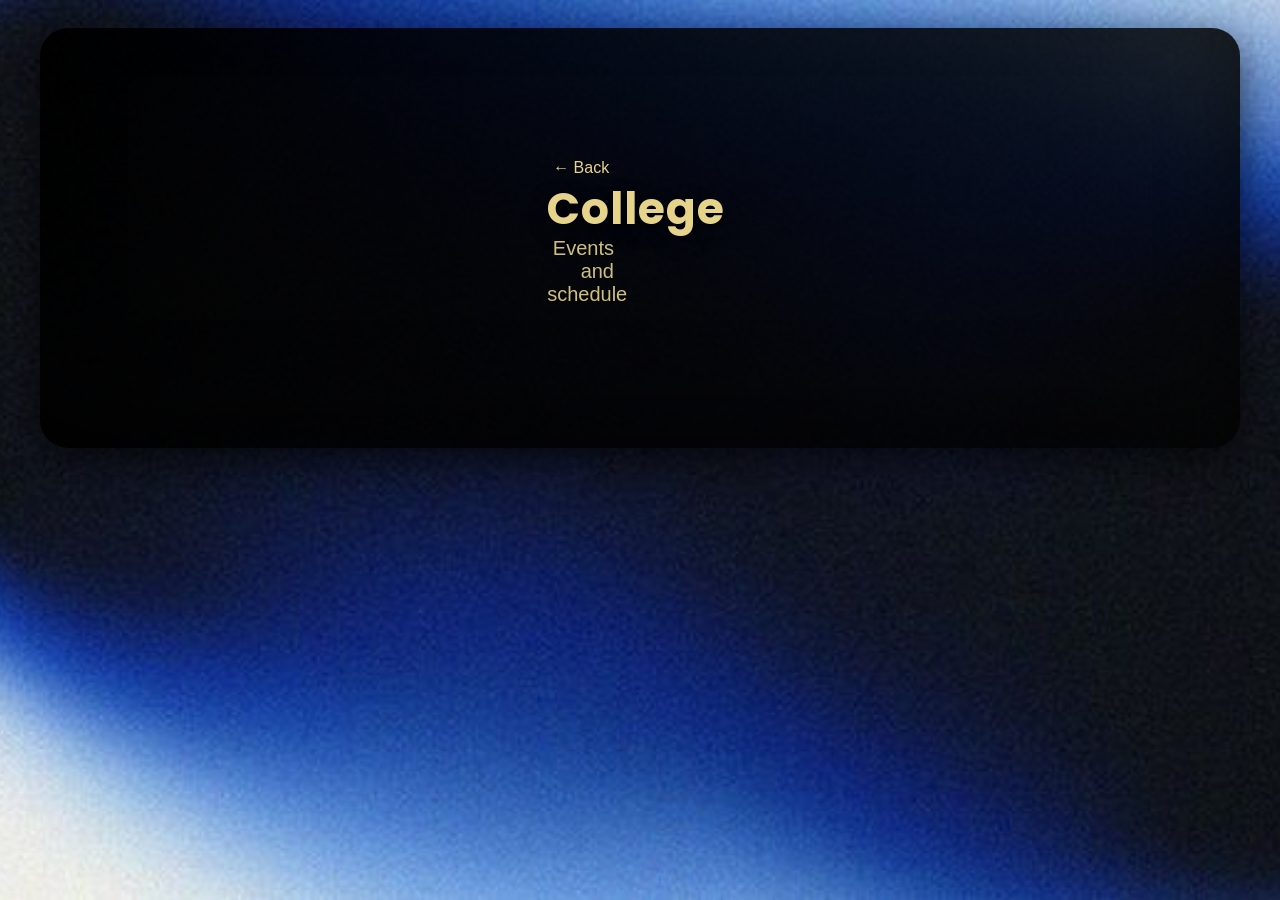
<file: frontend/event.html>
<!doctype html>
<html lang="en">
<head>
  <meta charset="utf-8" />
  <meta name="viewport" content="width=device-width,initial-scale=1" />
  <title>College Events — Event Horizon</title>
  <link href="https://fonts.googleapis.com/css2?family=Poppins:wght@600;700;800&display=swap" rel="stylesheet">
  <link rel="stylesheet" href="style.css">
</head>
<body>
  <header class="college-hero">
    <div class="college-hero-inner">
      <button onclick="history.back()" class="back-btn">← Back</button>
      <h1 id="collegeTitle">College</h1>
      <p id="collegeIntro">Events and schedule</p>
    </div>
  </header>

  <main class="college-content" id="collegeContent">
    <!-- JS will render events here -->
  </main>
<h1 id="eventTitle"></h1>
<p id="eventDetail"></p>

<div id="eventList"></div>
  <script src="event.js"></script>
</body>
</html>
</file>
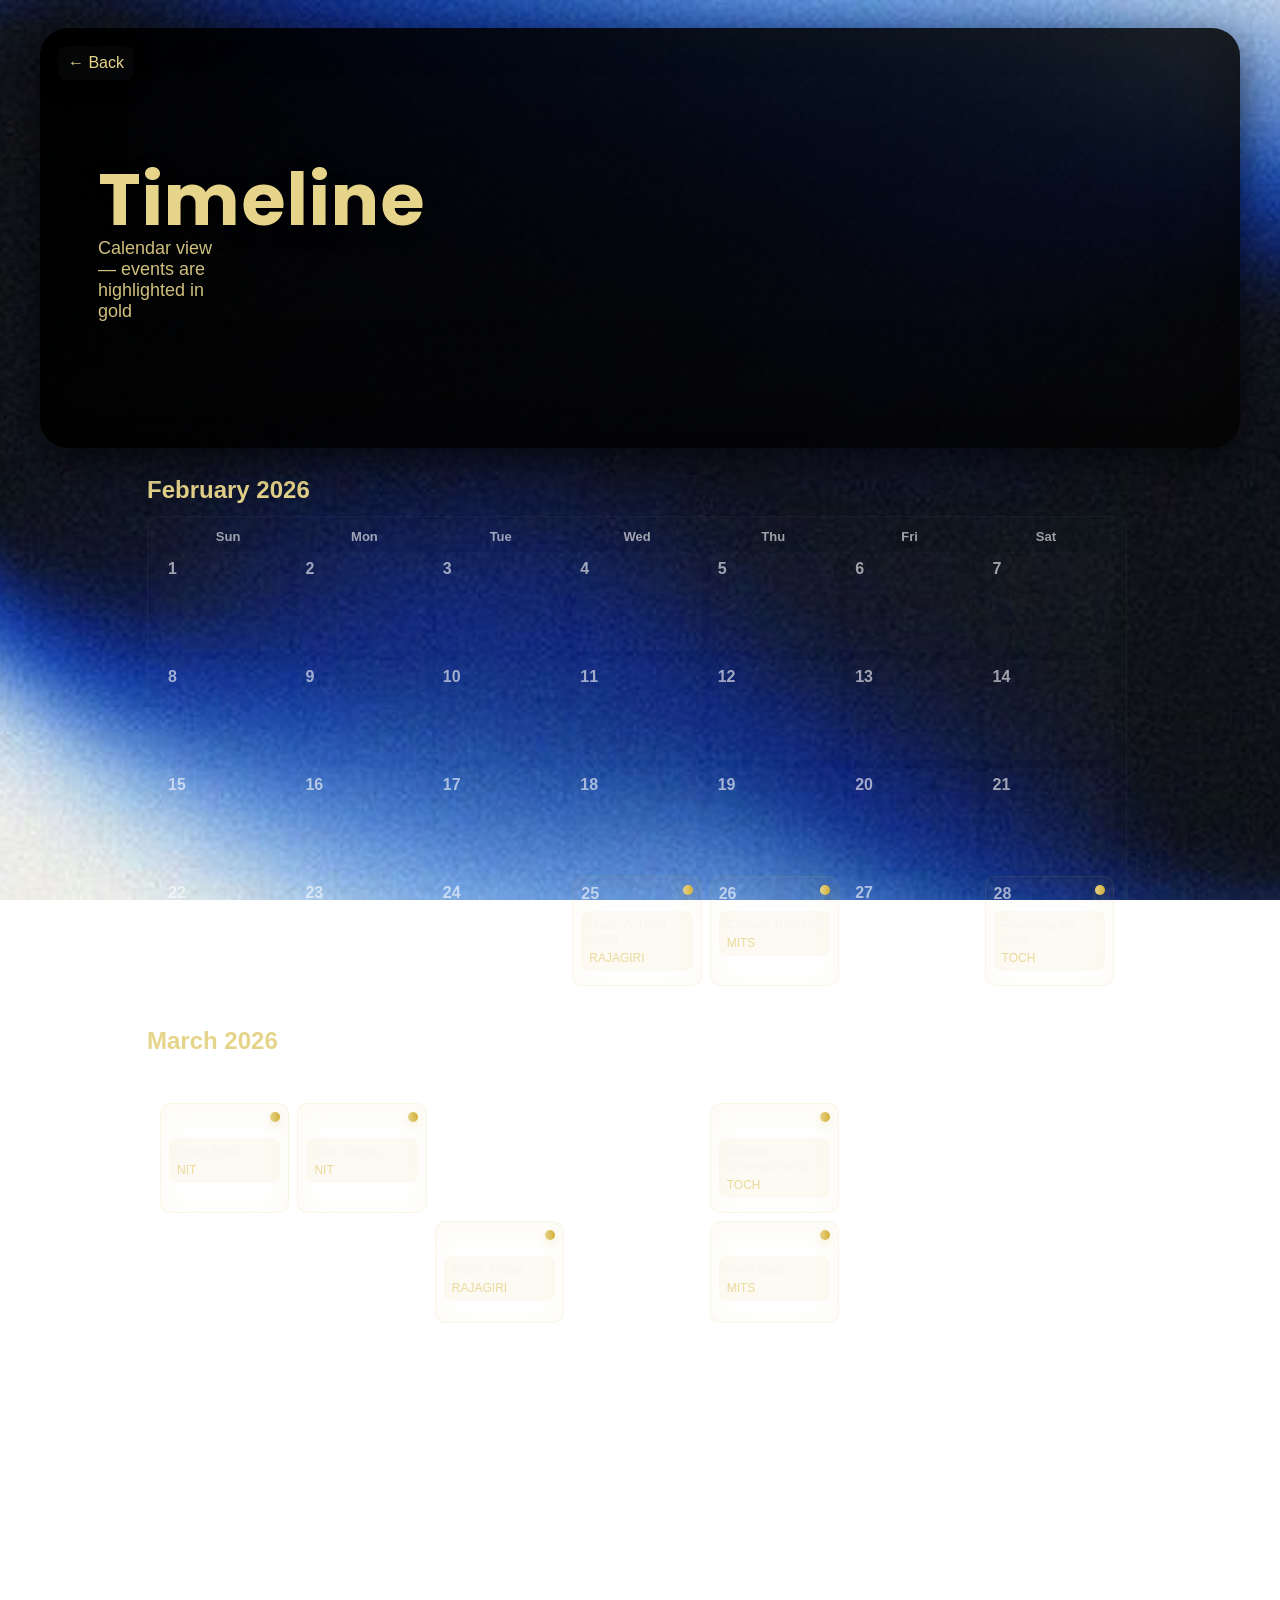
<file: frontend/timeline.html>
<!doctype html>
<html lang="en">
<head>
  <meta charset="utf-8">
  <meta name="viewport" content="width=device-width,initial-scale=1">
  <title>Timeline — Event Horizon</title>
  <link href="https://fonts.googleapis.com/css2?family=Poppins:wght@600;700;800&display=swap" rel="stylesheet">
  <link rel="stylesheet" href="style.css">
</head>
<body>
  <header class="college-hero timeline-hero">
    <div class="college-hero-inner">
      <button onclick="history.back()" class="back-btn">← Back</button>
      <h1>Timeline</h1>
      <p>Calendar view — events are highlighted in gold</p>
    </div>
  </header>

  <main class="college-content" id="timelineContent">
    <!-- months will render here -->
  </main>

  <script src="timeline.js"></script>
</body>
</html>
</file>
<file: frontend/style.css>
:root {
    --primary: #e6d48b; /* soft gold */
    --accent: #d4af37;  /* main gold accent */
    --bg-start: #000000; /* deep black */
    --bg-end: #0b0b0b;   /* slightly lighter black */
    --card-bg: rgba(255,215,0,0.06); /* subtle gold-tinted card */
    --text: #f7f5f0; /* off-white */
}

body {
    font-family: 'Segoe UI', sans-serif;
    background: linear-gradient(135deg, var(--bg-start), var(--bg-end));
    color: var(--text);
    margin: 0;
    padding: 28px;
    -webkit-font-smoothing:antialiased;
}

/* Hero header layout to match the provided design */
header {
    text-align: left;
    margin: 0 auto;
    max-width: 1200px;
    padding: 48px 64px;
    box-sizing: border-box;
    height: 420px;
    border-radius: 28px;
    /* background image: place your attached image at ./assets/hero-blue.jpg */
    /* Save the attached blue/black gradient image as frontend/assets/hero-blue.jpg */
    background-image: url('./assets/hero-blue.jpg'), linear-gradient(135deg, var(--bg-start), var(--bg-end));
    background-size: cover, cover;
    background-position: center center, center center;
    background-repeat: no-repeat;
    background-blend-mode: overlay;
    display: flex;
    align-items: center;
    justify-content: space-between;
    position: relative;
    overflow: hidden;
    margin-bottom: 0;
    box-shadow: 0 12px 40px rgba(0,0,0,0.6), inset 0 -40px 80px rgba(0,0,0,0.45);
}

header h1 { font-family: 'Playfair Display', 'Poppins', serif; font-size: 120px; margin: 0; letter-spacing: 1px; text-transform: none; color: var(--text); font-weight: 700; line-height: 0.88; text-shadow: 0 6px 18px rgba(0,0,0,0.6); }
header p { margin: 0; color: rgba(230,212,139,0.95); font-size: 20px; max-width: 36%; text-align: right; }

/* Main navigation in the top-right of the hero (always visible) */
.main-nav { position: absolute; top: 28px; right: 40px; }
.main-nav ul { list-style: none; margin: 0; padding: 0; display: flex; gap: 22px; align-items: center; }
.main-nav a { color: rgba(230,212,139,0.95); text-decoration: none; font-weight: 600; font-size: 15px; padding: 6px 8px; }
.main-nav a:hover { color: var(--primary); }
.main-nav .cta { background: var(--accent); color: #0a0a0a; padding: 8px 14px; border-radius: 22px; box-shadow: 0 6px 18px rgba(0,0,0,0.45); }

/* top-left menu button */
.menu-left { position: absolute; top: 28px; left: 40px; }
.menu-btn { background: transparent; border: 1px solid rgba(255,255,255,0.04); width: 44px; height: 44px; border-radius: 8px; display: inline-flex; align-items: center; justify-content: center; cursor: pointer; }
.menu-lines { display: block; width: 18px; height: 2px; background: var(--primary); position: relative; }
.menu-lines::before, .menu-lines::after { content: ""; position: absolute; left: 0; width: 18px; height: 2px; background: var(--primary); }
.menu-lines::before { top: -6px; }
.menu-lines::after { top: 6px; }

@media (max-width: 900px) {
    header { padding: 36px 28px; height: auto; }
    header h1 { font-size: 64px; }
    .main-nav { top: 18px; right: 20px; }
    .filter-container { padding: 0 28px; }
    .menu-left { left: 20px; }
    /* nudge the search in when the menu moves left on smaller widths */
    .search-wrap { left: 64px; right: auto; }
}

.search-wrap { position: absolute; top: 28px; left: calc(40px + 44px + 12px); right: auto; transform: none; display: flex; align-items: center; gap: 8px; background: rgba(255,255,255,0.03); padding: 8px; border-radius: 999px; border: 1px solid rgba(255,255,255,0.04); box-shadow: 0 6px 18px rgba(0,0,0,0.5); }
.search-input { background: transparent; border: none; color: var(--text); padding: 8px 12px; min-width: 300px; outline: none; font-size: 14px; }
.search-btn { background: rgba(255,255,255,0.02); border: none; padding: 8px; border-radius: 999px; display: inline-flex; align-items: center; justify-content: center; cursor: pointer; color: var(--primary); }
.search-btn svg { width: 16px; height: 16px; }

@media (max-width: 600px) {
    .search-input { min-width: 160px; }
    .search-wrap { padding: 6px; }
    /* keep the search from overlapping the menu on narrow screens */
    .search-wrap { left: 56px; right: auto; min-width: 140px; }
}

.filter-container {
    display: flex;
    justify-content: space-between; /* left buttons, tool on the right */
    gap: 18px;
    margin: 28px auto 8px auto; /* place above the events heading */
    max-width: 1200px;
    padding: 0 64px;
    box-sizing: border-box;
    align-items: center;
    z-index: 40; /* ensure filters are visible */
}

.filters-left { display: flex; gap: 18px; align-items: center; }

.filter-btn {
    background: rgba(0,0,0,0.55);
    border: 1px solid rgba(212,175,55,0.18);
    color: var(--text) !important;
    padding: 12px 18px;
    border-radius: 8px;
    cursor: pointer;
    transition: 180ms ease;
    font-weight: 700;
    display: inline-flex;
    flex-direction: column;
    align-items: flex-start;
    gap: 4px;
    min-width: 140px;
    opacity: 1; /* force visible */
}

.filter-btn.active, .filter-btn:hover {
    color: var(--primary);
    transform: translateY(-4px);
    background: linear-gradient(90deg, rgba(212,175,55,0.12), rgba(212,175,55,0.06));
    border-color: rgba(212,175,55,0.3);
}

/* remove numeric pseudo-labels; show only the button text */
.filter-btn { font-size: 15px; display: inline-flex; align-items: center; justify-content: center; }

/* small icon to the right of the timeline button */
.filter-btn .filter-icon { display: inline-flex; align-items: center; justify-content: center; margin-left: 10px; color: var(--accent); }
.filter-btn .filter-icon svg { display: block; width: 18px; height: 18px; }

/* separate filter tool on the right */
.filter-tool { background: rgba(0,0,0,0.55); border: 1px solid rgba(212,175,55,0.18); color: var(--text); padding: 10px 12px; border-radius: 8px; display: inline-flex; align-items: center; justify-content: center; cursor: pointer; }
.filter-tool svg { width: 20px; height: 20px; color: var(--accent); }

.event-grid {
    display: grid;
    grid-template-columns: repeat(auto-fit, minmax(300px, 1fr));
    gap: 25px;
    max-width: 1200px;
    margin: 0 auto 60px auto;
}

/* Collage carousel styles (sliding 3D cards) */
.collage-carousel { max-width: 1200px; margin: 18px auto 40px auto; padding: 0 24px; box-sizing: border-box; }
.carousel-wrap { position: relative; display: flex; align-items: center; }
.carousel-view { overflow: hidden; width: 100%; }
.carousel-track { display: flex; gap: 28px; align-items: center; padding: 22px 12px; transition: transform 420ms cubic-bezier(.2,.9,.2,1); will-change: transform; }
.card { width: 200px; height: 300px; border-radius: 12px; background-size: cover; background-position: center; box-shadow: 0 10px 30px rgba(0,0,0,0.6); transform-origin: center center; transition: transform 260ms, box-shadow 260ms; display:flex; flex-direction: column; justify-content: flex-end; padding: 16px; color: #fff; }
.card-label { background: rgba(0,0,0,0.38); padding: 8px 12px; border-radius: 8px; font-weight:700; font-size: 14px; }
.card-title { font-weight: 800; font-size: 16px; color: #fff; }
.card-sub { display: none; }
.card:nth-child(odd) { transform: perspective(800px) rotateY(-8deg) translateY(4px); }
.card:nth-child(even) { transform: perspective(800px) rotateY(6deg) translateY(0); }
.card:hover { transform: translateY(-8px) scale(1.06) rotateY(0deg); box-shadow: 0 24px 60px rgba(0,0,0,0.7); }
.card { position: relative; }
.card:focus { outline: 3px solid rgba(212,175,55,0.15); outline-offset: 4px; }
.card-logo { position: absolute; top: 12px; left: 12px; width: 56px; height: 36px; border-radius: 8px; display: flex; align-items: center; justify-content: center; font-weight: 800; color: #0a0a0a; background: linear-gradient(90deg, #e6d48b, var(--accent)); box-shadow: 0 8px 20px rgba(0,0,0,0.45); font-size: 14px; }
.card-label { position: static; background: rgba(0,0,0,0.38); padding: 8px 12px; border-radius: 8px; margin-top: 12px; margin-left: 0; }
.card .card-label .card-title { color: #fff; margin: 0; padding-left: 0; font-size: 15px; }
.carousel-nav { position: absolute; top: 50%; transform: translateY(-50%); background: rgba(255,255,255,0.06); color: var(--text); border: none; width: 48px; height: 48px; border-radius: 14px; display: inline-flex; align-items: center; justify-content: center; font-size: 28px; cursor: pointer; z-index: 30; }
.carousel-nav.left { left: -8px; }
.carousel-nav.right { right: -8px; }

/* 'More' button placed to the right of the next arrow */
.more-btn {
    position: absolute;
    top: 50%;
    right: 72px; /* sits left of the right arrow */
    transform: translateY(-50%);
    background: linear-gradient(90deg, rgba(230,212,139,0.12), rgba(212,175,55,0.14));
    color: var(--text);
    border: none;
    padding: 10px 16px;
    border-radius: 12px;
    font-weight: 800;
    letter-spacing: 0.6px;
    cursor: pointer;
    box-shadow: 0 8px 26px rgba(0,0,0,0.45);
    z-index: 32;
}

@media (max-width: 900px) {
    .more-btn { display: none; }
}

@media (max-width: 900px) {
    .card { width: 170px; height: 240px; }
    .carousel-track { gap: 18px; padding: 12px; }
}

@media (max-width: 600px) {
    .carousel-track { gap: 14px; padding: 14px; }
    .card { width: 140px; height: 200px; border-radius: 10px; }
    .carousel-nav { display: none; }
}

.event-card {
    background: var(--card-bg);
    border-radius: 12px;
    padding: 22px;
    border: 1px solid rgba(255,255,255,0.04);
    backdrop-filter: blur(6px);
}

/* Simple college cards (only name + register) */
.event-card.simple { display: flex; flex-direction: column; justify-content: center; align-items: flex-start; padding: 28px; min-height: 140px; }
.event-card.simple h3 { font-size: 22px; color: var(--primary); margin: 0 0 18px 0; }
.event-card.simple .reg-btn { align-self: stretch; padding: 12px 16px; }
.event-card.simple .details.small { color: rgba(230,212,139,0.9); margin-bottom: 12px; font-size: 14px; }

.event-card h3 { margin-top: 0; color: var(--primary); font-size: 20px; }
.details { font-size: 0.95rem; color: rgba(255,255,255,0.85); margin-bottom: 18px; }

.reg-btn {
    background: linear-gradient(90deg, #e6d48b, var(--accent));
    color: #0a0a0a;
    border: none;
    padding: 12px 15px;
    border-radius: 8px;
    width: 100%;
    cursor: pointer;
    font-weight: 700;
    display: inline-flex;
    align-items: center;
    justify-content: center;
    gap: 12px;
}

.reg-btn .btn-arrow { font-size: 18px; line-height: 1; }

/* College events list inside the homepage cards */
.college-events { list-style: none; padding: 0; margin: 0; display: flex; flex-direction: column; gap: 12px; width: 100%; }
.college-event-row { display: flex; align-items: center; justify-content: space-between; gap: 12px; background: rgba(255,255,255,0.02); padding: 10px; border-radius: 8px; border: 1px solid rgba(255,255,255,0.03); }
.college-event-row .event-title { font-weight: 700; color: #fff; font-size: 15px; }
.college-event-row .details.small { color: rgba(230,212,139,0.85); margin: 6px 0 0 0; font-size: 13px; }

/* College badge styling (boxed name) with slide animations */
.college-badge {
    display: inline-block;
    background: linear-gradient(90deg, #e6d48b, var(--accent));
    color: #0a0a0a;
    padding: 10px 16px;
    border-radius: 10px;
    font-size: 20px;
    font-weight: 800;
    margin: 0 0 14px 0;
    box-shadow: 0 8px 22px rgba(0,0,0,0.45) inset;
    transition: transform 220ms cubic-bezier(.2,.9,.2,1), box-shadow 220ms;
    animation: slideInFromRight 420ms ease-out both;
}

@keyframes slideInFromRight {
    from { transform: translateX(18px); opacity: 0; }
    to { transform: translateX(0); opacity: 1; }
}

/* When the card is hovered, slide the badge slightly left */
.event-card.simple:hover .college-badge {
    transform: translateX(-12px);
    box-shadow: 0 10px 30px rgba(212,175,55,0.06) inset;
}

/* Make sure sliding isn't clipped */
.event-card.simple { overflow: visible; }

/* Modal Styling */
.modal { display: none; position: fixed; z-index: 1; top: 0; left: 0; width: 100%; height: 100%; background: rgba(0,0,0,0.7); transition: background 260ms ease; }
.modal-content { background: rgba(20,20,20,0.95); margin: 6% auto; padding: 28px; width: 820px; max-width: calc(100% - 48px); max-height: 80vh; border-radius: 12px; overflow: hidden; transition: opacity 260ms ease; }
.modal-body { overflow-y: auto; max-height: calc(80vh - 120px); padding-right: 6px; }
.close { float: right; cursor: pointer; font-size: 24px; color: #fff; }
input { width: 100%; padding: 10px; margin: 10px 0; border-radius: 6px; border: none; }

/* Modal body content for event details */
.modal-body { color: var(--text); }
.modal-body h2 { margin-top: 0; color: var(--primary); }
.modal-section { margin-bottom: 18px; }
.event-list { list-style: none; padding: 0; margin: 0; display: grid; gap: 12px; }
.event-item { background: rgba(255,255,255,0.02); padding: 12px; border-radius: 8px; border: 1px solid rgba(255,255,255,0.03); }
.event-desc { color: rgba(255,255,255,0.8); margin-top: 6px; font-size: 14px; }
.event-meta { color: rgba(230,212,139,0.9); margin-top: 6px; font-size: 13px; }
.back-btn { background: transparent; border: 0; color: var(--primary); margin-bottom: 8px; cursor: pointer; }
.submit-btn { background: var(--accent); color: #0a0a0a; border: none; padding: 10px 12px; border-radius: 8px; cursor: pointer; width: 100%; font-weight: 700; }
.close-confirm { background: var(--primary); border: none; padding: 10px 12px; border-radius: 8px; cursor: pointer; margin-top: 12px; }

/* small events header */
.events-header { max-width: 1200px; margin: 48px auto 12px auto; padding: 0 0 6px 0; }
.events-heading { color: #fff; font-size: 28px; margin: 0; font-weight: 700; }

/* Full-page college view styles */
.college-hero { background: linear-gradient(135deg, rgba(0,0,0,0.9), rgba(6,6,6,0.8)); padding: 28px 40px; }
.college-hero-inner { max-width: 1200px; margin: 0 auto; }
.college-hero .back-btn { background: transparent; border: 0; color: var(--primary); font-size: 16px; cursor: pointer; margin-bottom: 8px; }
.college-hero h1 { color: var(--primary); margin: 4px 0 8px 0; font-size: 44px; }
.college-hero p { color: rgba(230,212,139,0.9); margin: 0 0 12px 0; }
.college-content { max-width: 1200px; margin: 28px auto; padding: 0 24px; }
.timeline-hero { position: relative; padding-top: 36px; }
.timeline-hero .back-btn { position: absolute; left: 18px; top: 18px; background: rgba(255,255,255,0.02); border-radius: 8px; padding: 8px 10px; box-shadow: 0 6px 18px rgba(0,0,0,0.5); }
.timeline-hero h1 { text-align: left; font-size: 72px; margin: 24px 0 6px 0; }
.timeline-hero p { text-align: left; margin: 0 0 18px 0; font-size: 18px; color: rgba(230,212,139,0.9); }

@media (max-width: 900px) {
    .timeline-hero h1 { font-size: 40px; }
    .timeline-hero .back-btn { left: 12px; top: 12px; }
}

@media (max-width: 480px) {
    .timeline-hero h1 { font-size: 28px; }
    .timeline-hero p { font-size: 14px; }
}

/* Align timeline header and calendar to the left edge (under the back button) */
.timeline-hero .college-hero-inner { max-width: 1200px; margin-left: 18px; margin-right: auto; }
.timeline-hero + .college-content, .timeline-hero ~ .college-content { max-width: 1200px; margin-left: 18px; margin-right: auto; padding-left: 0; }

@media (max-width: 900px) {
    .timeline-hero .college-hero-inner, .timeline-hero + .college-content { margin-left: 12px; }
}

@media (max-width: 480px) {
    .timeline-hero .college-hero-inner, .timeline-hero + .college-content { margin-left: 8px; }
}
.college-content .modal-section.full h2 { color: var(--primary); font-size: 20px; margin-bottom: 12px; }
.college-content .event-list { display: grid; gap: 18px; grid-template-columns: repeat(auto-fit, minmax(320px, 1fr)); }
.college-content .event-item { display: block; }
.college-content .event-item .row { display: flex; gap: 18px; align-items: center; justify-content: space-between; }
.college-content .event-actions { display: flex; align-items: center; }
.reg-btn.small { width: auto; padding: 10px 14px; }
.register-inline { margin-top: 12px; background: rgba(255,255,255,0.02); padding: 12px; border-radius: 8px; }
.registered-msg { background: rgba(0,128,0,0.06); color: var(--primary); padding: 10px; border-radius: 8px; }
body {
  background-image: url("image/bg.jpg.jpeg");
  background-size: cover;
  background-repeat: no-repeat;
  background-position: center;
  background-attachment: fixed;
}

/* Calendar / timeline styles */
.calendar-month { margin: 28px auto; max-width: 980px; }
.calendar-month h2 { color: var(--primary); margin-bottom: 12px; }
.calendar { background: linear-gradient(180deg, rgba(255,255,255,0.01), rgba(255,255,255,0.00)); padding: 12px; border-radius: 12px; border: 1px solid rgba(255,255,255,0.04); }
.calendar-head { display: grid; grid-template-columns: repeat(7,1fr); text-align: center; color: rgba(255,255,255,0.6); font-weight: 700; font-size: 13px; padding-bottom: 8px; }
.calendar-grid { display: grid; grid-template-columns: repeat(7,1fr); gap: 8px; }
.cal-day { min-height: 84px; background: rgba(255,255,255,0.01); border-radius: 10px; padding: 8px; position: relative; cursor: pointer; overflow: hidden; }
.cal-day.blank { background: transparent; cursor: default; }
.cal-day .cal-day-num { position: absolute; top: 8px; left: 8px; font-weight: 700; color: rgba(255,255,255,0.6); }
.cal-day .cal-events { margin-top: 26px; font-size: 13px; color: rgba(255,255,255,0.85); }
.cal-event { display: block; padding: 6px 8px; border-radius: 8px; margin-bottom: 6px; background: rgba(212,175,55,0.06); color: var(--text); }
.cal-event .cal-college { display: block; color: rgba(230,212,139,0.85); font-size: 12px; margin-top: 4px; }
.cal-day.has-event { box-shadow: 0 8px 30px rgba(212,175,55,0.06) inset; border: 1px solid rgba(212,175,55,0.12); }
.cal-day.has-event::after { content: ""; position: absolute; right: 8px; top: 8px; width: 10px; height: 10px; border-radius: 50%; background: linear-gradient(90deg, #e6d48b, var(--accent)); box-shadow: 0 4px 10px rgba(212,175,55,0.2); }
.cal-day.expanded { min-height: auto; grid-column: span 1; }

@media (max-width: 800px) {
    .calendar-grid { gap: 6px; }
    .cal-day { min-height: 72px; }
}
</file>
